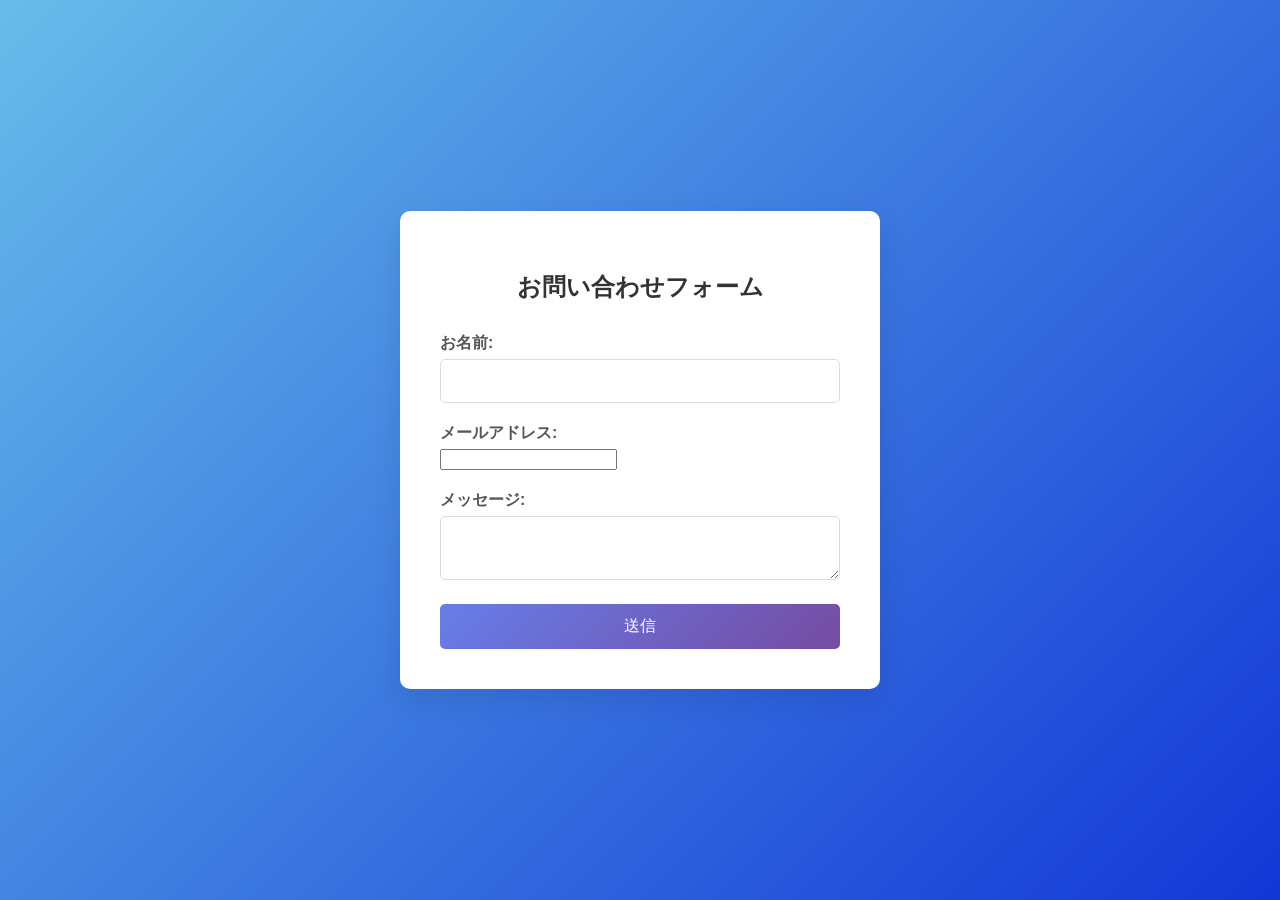
<file: index.html>
<!DOCTYPE html>
<html lang="ja">
<head>
    <meta charset="UTF-8">
    <link rel="stylesheet" href="style.css">
    <script src="index.js" defer></script>
    <meta name="viewport" content="width=device-width, initial-scale=1.0">
    <title>お問い合わせフォーム</title>
</head>
<body>
    <div class="login-container">
        <h2>お問い合わせフォーム</h2>
        <form id="contactForm">
            <div class="input-group">
                <label for="name">お名前:</label>
                <input type="text" id="name" name="name" required>
            </div>
            <div class="input-group">
                <label for="email">メールアドレス:</label>
                <input type="email" id="email" name="email" required>
            </div>
            <div class="input-group">
                <label for="message">メッセージ:</label>
                <textarea id="message" name="message" required></textarea>
            </div>
            <button type="submit">送信</button>
        </form>
    </div>
</body>
</html>
</file>
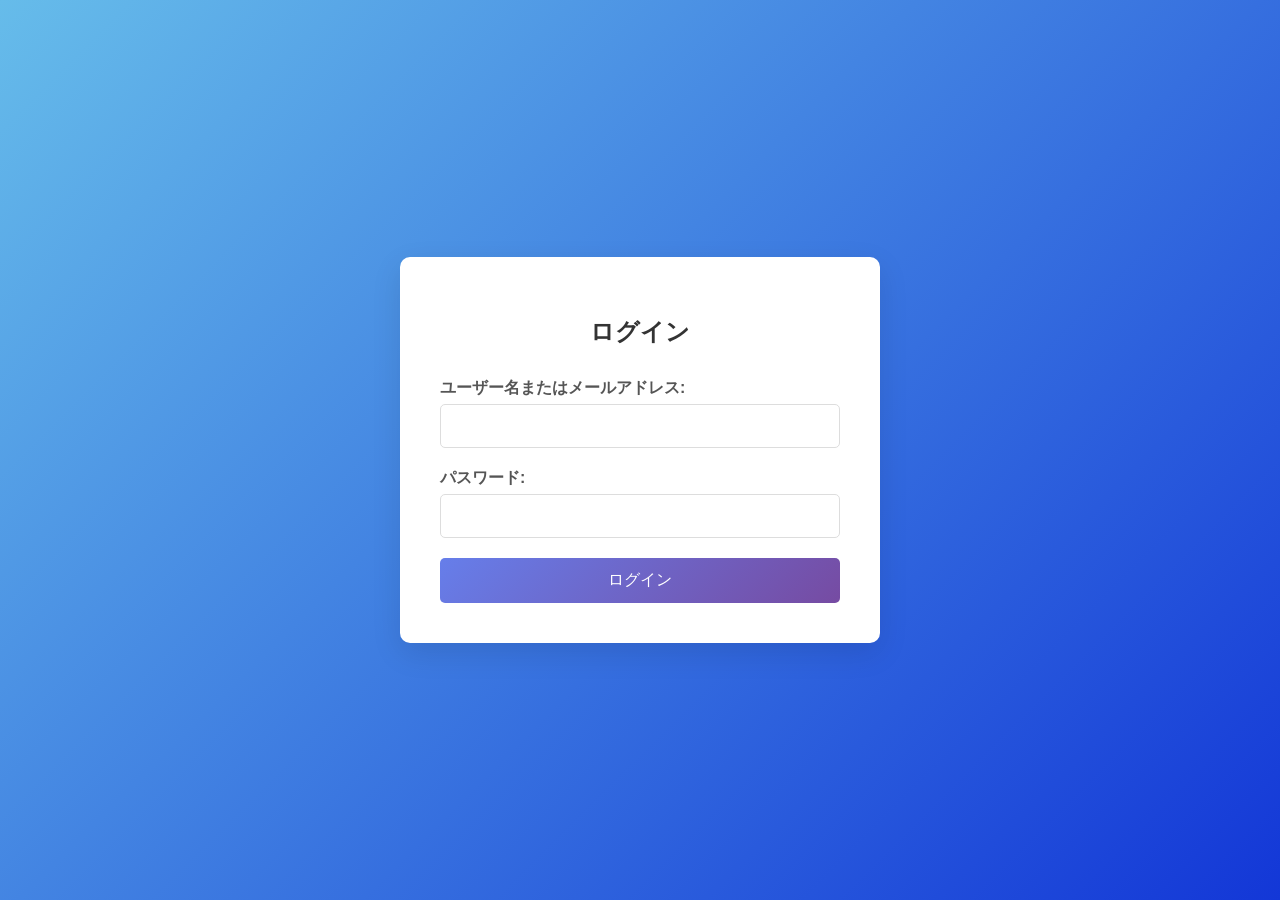
<file: login.html>
<!DOCTYPE html>
<html lang="ja">
<head>
    <meta charset="UTF-8">
    <meta name="viewport" content="width=device-width, initial-scale=1.0">
    <link rel="stylesheet" href="style.css">
    <script src="login.js" defer></script>
    <title>ログイン</title>
</head>
<body>
    <div class="login-container">
        <h2>ログイン</h2>
        <form id="loginForm">
            <div class="input-group">
                <label for="username">ユーザー名またはメールアドレス:</label>
                <input type="text" id="username" name="username" required>
            </div>
            <div class="input-group">
                <label for="password">パスワード:</label>
                <input type="password" id="password" name="password" required>
            </div>
            <button type="submit">ログイン</button>
        </form>
    </div>
</body>
</html>
</file>
<file: style.css>
body {
    font-family: 'Arial', sans-serif;
    background: linear-gradient(135deg, #66bcea 0%, #1337d7 100%);
    margin: 0;
    padding: 0;
    display: flex;
    justify-content: center;
    align-items: center;
    height: 100vh;
}

.login-container {
    background: white;
    padding: 40px;
    border-radius: 10px;
    box-shadow: 0 10px 30px rgba(0, 0, 0, 0.1);
    width: 100%;
    max-width: 400px;
    text-align: center;
}

h2 {
    margin-bottom: 30px;
    color: #333;
}

.input-group {
    margin-bottom: 20px;
    text-align: left;
}

label {
    display: block;
    margin-bottom: 5px;
    color: #555;
    font-weight: bold;
}

input[type="text"],
input[type="password"],
textarea {
    width: 100%;
    padding: 12px;
    border: 1px solid #ddd;
    border-radius: 5px;
    font-size: 16px;
    box-sizing: border-box;
    transition: border-color 0.3s;
}

input[type="text"]:focus,
input[type="password"]:focus,
textarea:focus {
    border-color: #667eea;
    outline: none;
}

button {
    width: 100%;
    padding: 12px;
    background: linear-gradient(135deg, #667eea 0%, #764ba2 100%);
    color: white;
    border: none;
    border-radius: 5px;
    font-size: 16px;
    cursor: pointer;
    transition: background 0.3s;
}

button:hover {
    background: linear-gradient(135deg, #5a6fd8 0%, #6a4190 100%);
}
</file>
